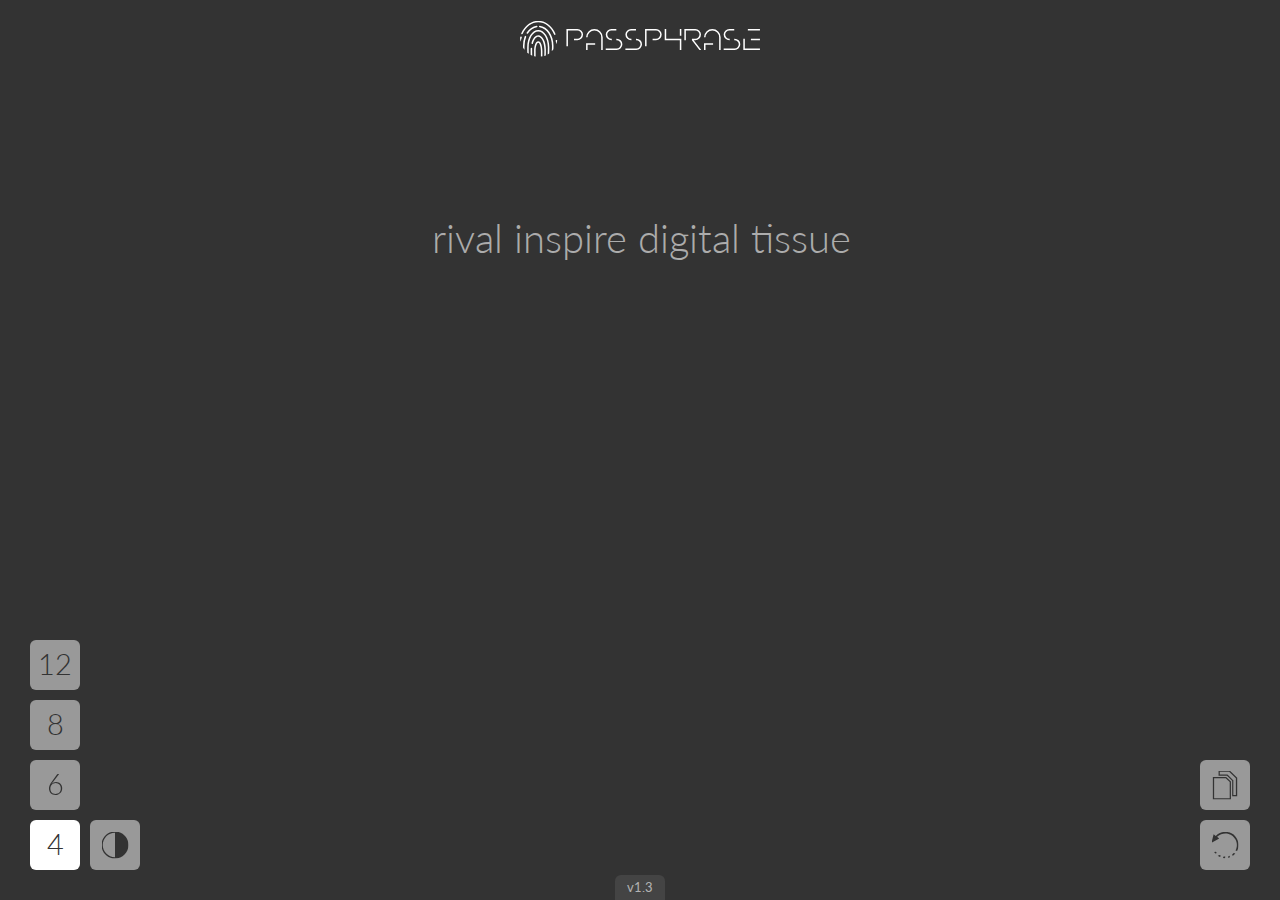
<file: index.html>
<!DOCTYPE html>
<html lang="en">
<head>
	<meta charset="utf-8">
	<title>PassPhrase</title>
	<meta name="description" content="A simple tool for generating a mnemonic passphrase. Easy to generate, easy to remember.">
	<meta name="viewport" content="width=device-width, initial-scale=1, maximum-scale=1">
	<link rel="shortcut icon" href="img/favicon.ico">
</head>
<body>
<script>
	location.replace('4-words/');
</script>
</body>
</html>
</file>
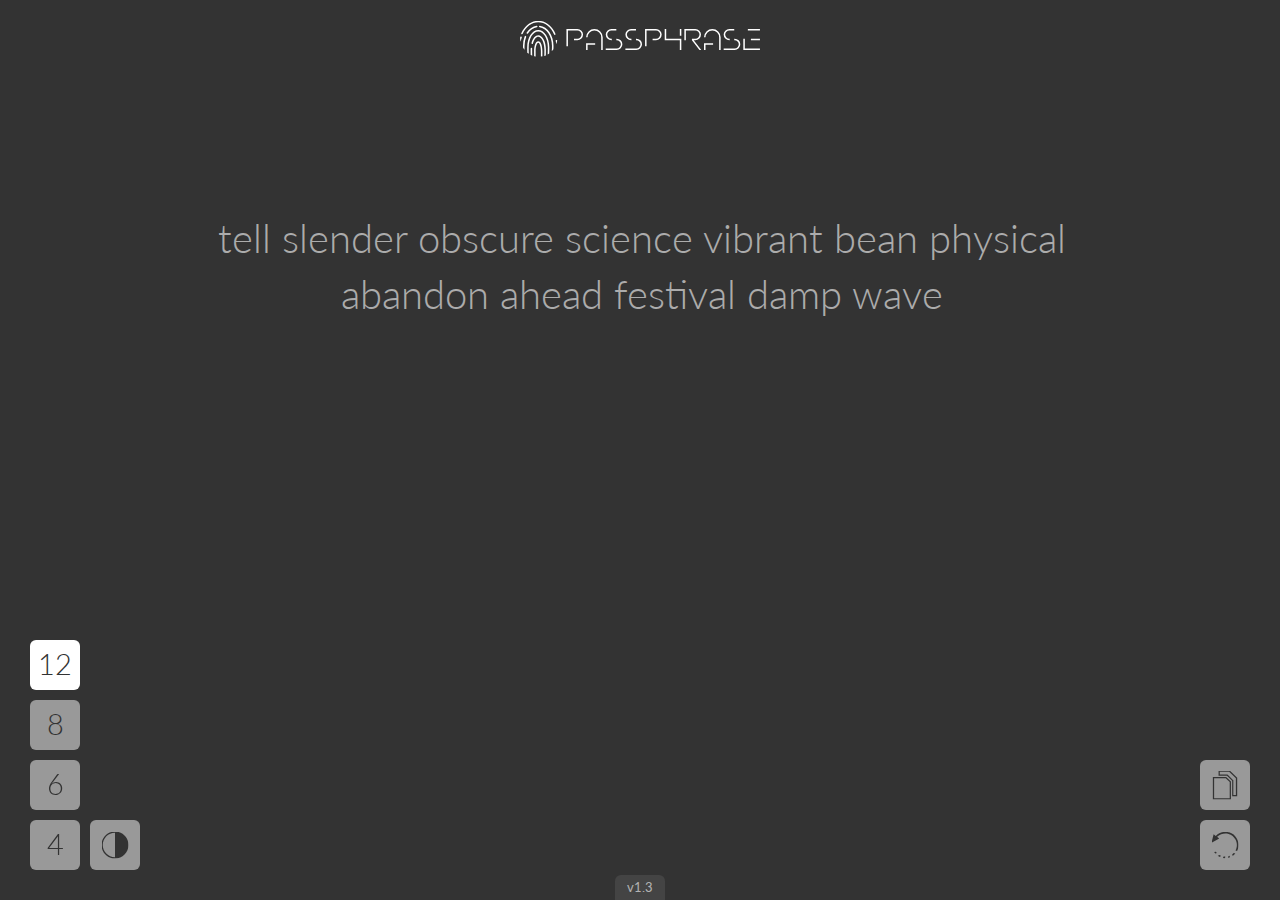
<file: 12-words/index.html>
<!DOCTYPE html>
<html lang="en">
<head>
	<meta charset="utf-8">
	<title>PassPhrase</title>
	<meta name="description" content="A simple tool for generating a mnemonic passphrase. Easy to generate, easy to remember.">
	<meta name="viewport" content="width=device-width, initial-scale=1, maximum-scale=1">
	<link href="../css/simple-grid.css" rel="stylesheet">
	<link href="../css/style-dark-theme.css" rel="stylesheet">
	<link rel="shortcut icon" href="../img/favicon.ico">
	<script src="../js/english-wordlist.js"></script> <!-- BIP39 English wordlist from https://github.com/bitcoin/bips/blob/master/bip-0039/english.txt -->
	<script src="../js/12-words.js"></script>
</head>
<body>
	<header>
		<div class="logo">
			<img src="../img/logo.svg">
		</div>
	</header>
	<a href="../4-words"><div class="four-button" title="4 words"></div></a>
	<a href="../6-words"><div class="six-button" title="6 words"></div></a>
	<a href="../8-words"><div class="eight-button" title="8 words"></div></a>
	<a href="../12-words"><div class="twelve-button selected" title="12 words"></div></a>
	<a href="../light/12-words">
		<div class="day-night-button" title="Dark/Light Theme">
			<img src="../img/F-CONTRAST.svg">
		</div>
	</a>
	<div class="reload-button" title="Generate a new passphrase" onclick="reloadPage()">
		<img src="../img/F-REFRESH.svg">
	</div>
	<div class="copy-button js-textareacopybtn" title="Copy to clipboard">
		<img src="../img/F-COPY.svg">
	</div>
	<div class="container">
		<div class="row">
			<div class="col-12">
				<div class="textarea-wrap">
					<textarea id="passphraseTextarea" readonly class="js-copytextarea"></textarea>
					<div id="copy"></div>
				</div>
			</div>
		</div>
	</div>
	
	<!-- Version -->
	<div class="version"></div>
	
<!-- JS copy function -->
<script>
	var copyTextareaBtn = document.querySelector('.js-textareacopybtn');
	copyTextareaBtn.addEventListener('click', function(event) {
		var copyTextarea = document.querySelector('.js-copytextarea');
		copyTextarea.select();
			try {
				var successful = document.execCommand('copy');
				var msg = successful ? 'successful' : 'unsuccessful';
				console.log('Copying text command was ' + msg);
			} catch (err) {
				console.log('Oops, unable to copy');
			}
		document.getElementById("copy").style.visibility = 'visible';
		document.getElementById("copy").style.opacity = '1';
		setTimeout(function() {document.getElementById("copy").style.opacity = '0';}, 1500);
		setTimeout(function() {document.getElementById("copy").style.visibility = 'hidden';}, 1500);
	});
</script>

<!-- Reload -->
<script>
	function reloadPage()
		{
			location.reload();
		}
</script>
</body>
</html>
</file>
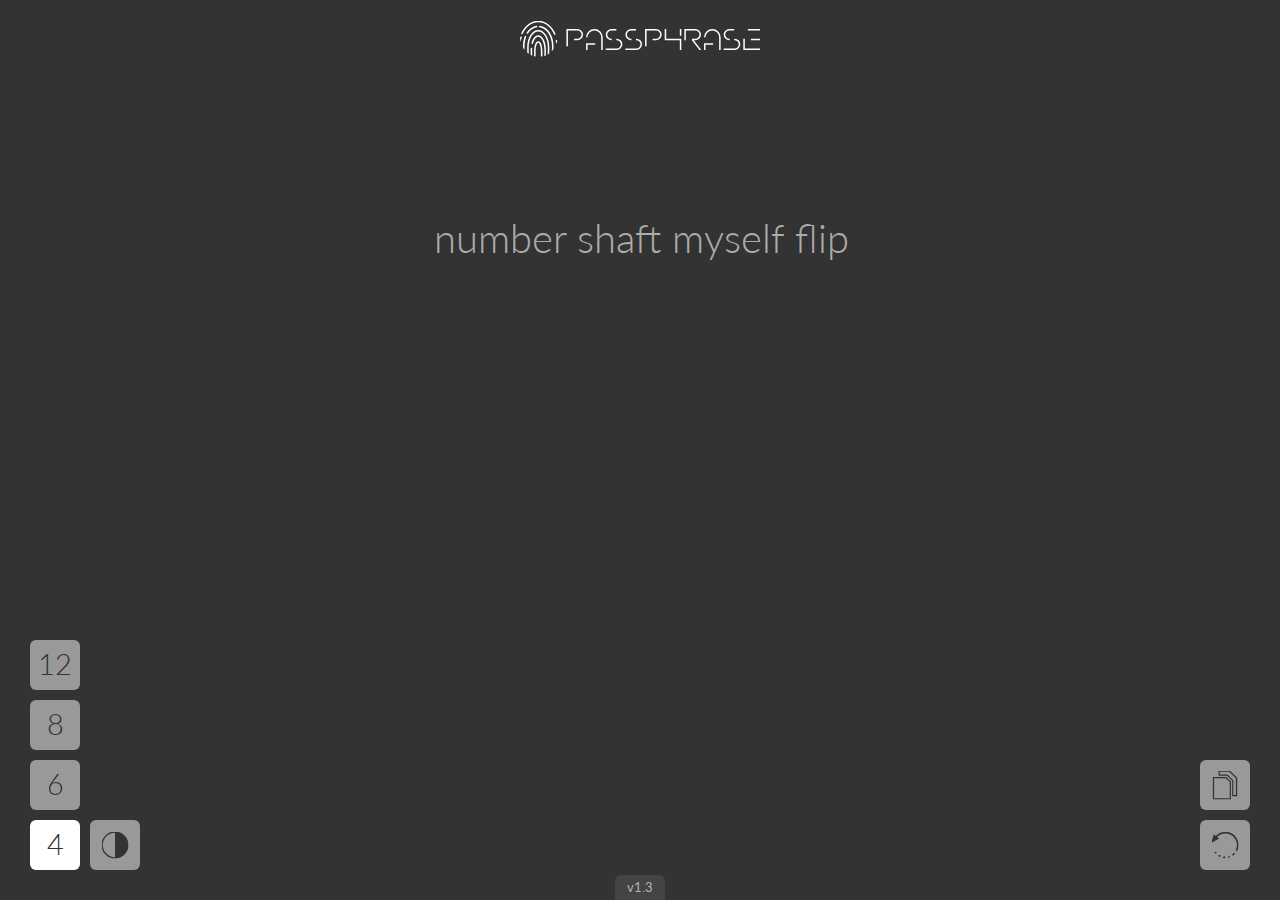
<file: 4-words/index.html>
<!DOCTYPE html>
<html lang="en">
<head>
	<meta charset="utf-8">
	<title>PassPhrase</title>
	<meta name="description" content="A simple tool for generating a mnemonic passphrase. Easy to generate, easy to remember.">
	<meta name="viewport" content="width=device-width, initial-scale=1, maximum-scale=1">
	<link href="../css/simple-grid.css" rel="stylesheet">
	<link href="../css/style-dark-theme.css" rel="stylesheet">
	<link rel="shortcut icon" href="../img/favicon.ico">
	<script src="../js/english-wordlist.js"></script> <!-- BIP39 English wordlist from https://github.com/bitcoin/bips/blob/master/bip-0039/english.txt -->
	<script src="../js/4-words.js"></script>
</head>
<body>
	<header>
		<div class="logo">
			<img src="../img/logo.svg">
		</div>
	</header>
	<a href="../4-words"><div class="four-button selected" title="4 words"></div></a>
	<a href="../6-words"><div class="six-button" title="6 words"></div></a>
	<a href="../8-words"><div class="eight-button" title="8 words"></div></a>
	<a href="../12-words"><div class="twelve-button" title="12 words"></div></a>
	<a href="../light/4-words">
		<div class="day-night-button" title="Dark/Light Theme">
			<img src="../img/F-CONTRAST.svg">
		</div>
	</a>
	<div class="reload-button" title="Generate a new passphrase" onclick="reloadPage()">
		<img src="../img/F-REFRESH.svg">
	</div>
	<div class="copy-button js-textareacopybtn" title="Copy to clipboard">
		<img src="../img/F-COPY.svg">
	</div>
	<div class="container">
		<div class="row">
			<div class="col-12">
				<div class="textarea-wrap">
					<textarea id="passphraseTextarea" readonly class="js-copytextarea"></textarea>
					<div id="copy"></div>
				</div>
			</div>
		</div>
	</div>
	
	<!-- Version -->
	<div class="version"></div>
	
<!-- JS copy function -->
<script>
	var copyTextareaBtn = document.querySelector('.js-textareacopybtn');
	copyTextareaBtn.addEventListener('click', function(event) {
		var copyTextarea = document.querySelector('.js-copytextarea');
		copyTextarea.select();
			try {
				var successful = document.execCommand('copy');
				var msg = successful ? 'successful' : 'unsuccessful';
				console.log('Copying text command was ' + msg);
			} catch (err) {
				console.log('Oops, unable to copy');
			}
		document.getElementById("copy").style.visibility = 'visible';
		document.getElementById("copy").style.opacity = '1';
		setTimeout(function() {document.getElementById("copy").style.opacity = '0';}, 1500);
		setTimeout(function() {document.getElementById("copy").style.visibility = 'hidden';}, 1500);
	});
</script>

<!-- Reload -->
<script>
	function reloadPage()
		{
			location.reload();
		}
</script>
</body>
</html>
</file>
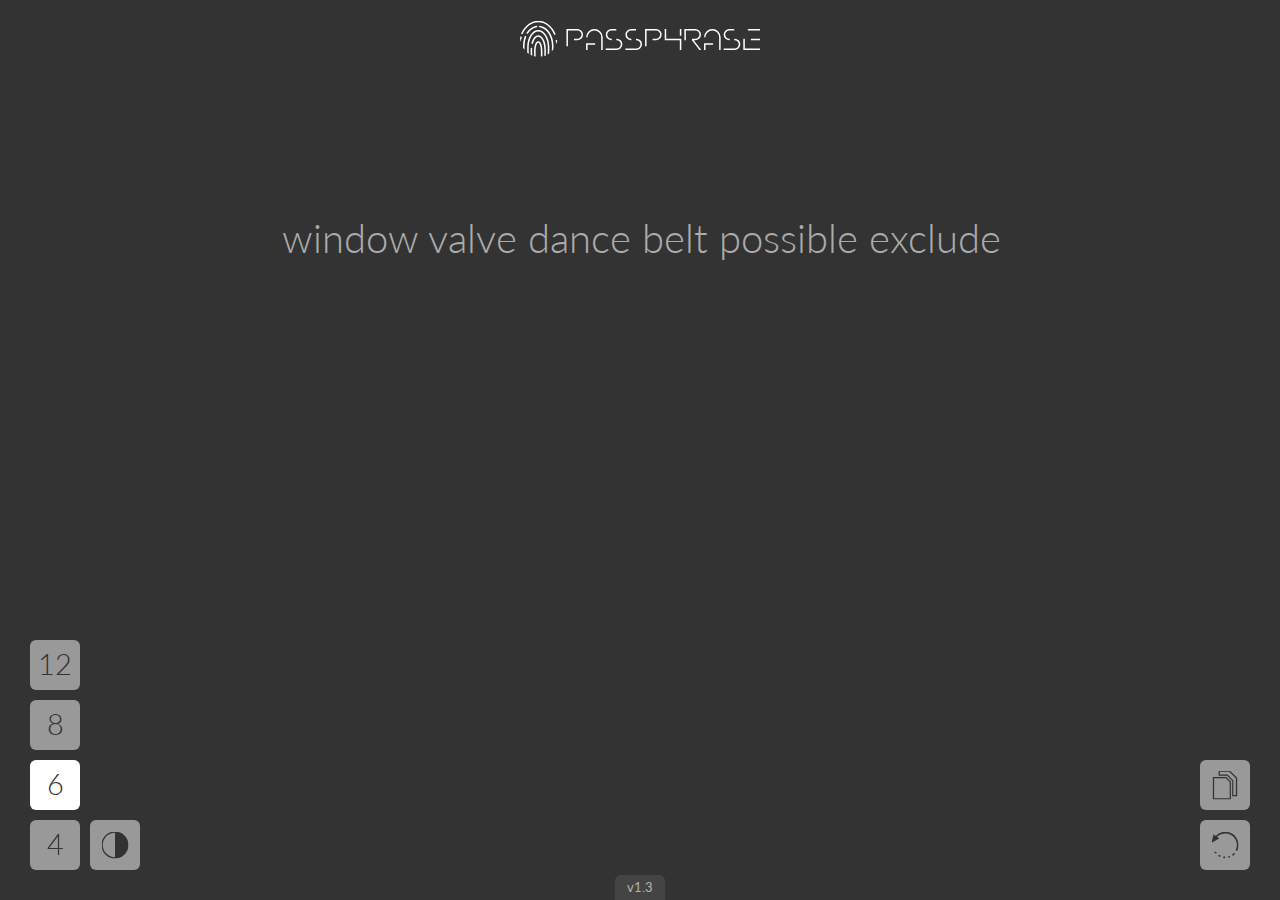
<file: 6-words/index.html>
<!DOCTYPE html>
<html lang="en">
<head>
	<meta charset="utf-8">
	<title>PassPhrase</title>
	<meta name="description" content="A simple tool for generating a mnemonic passphrase. Easy to generate, easy to remember.">
	<meta name="viewport" content="width=device-width, initial-scale=1, maximum-scale=1">
	<link href="../css/simple-grid.css" rel="stylesheet">
	<link href="../css/style-dark-theme.css" rel="stylesheet">
	<link rel="shortcut icon" href="../img/favicon.ico">
	<script src="../js/english-wordlist.js"></script> <!-- BIP39 English wordlist from https://github.com/bitcoin/bips/blob/master/bip-0039/english.txt -->
	<script src="../js/6-words.js"></script>
</head>
<body>
	<header>
		<div class="logo">
			<img src="../img/logo.svg">
		</div>
	</header>
	<a href="../4-words"><div class="four-button" title="4 words"></div></a>
	<a href="../6-words"><div class="six-button selected" title="6 words"></div></a>
	<a href="../8-words"><div class="eight-button" title="8 words"></div></a>
	<a href="../12-words"><div class="twelve-button" title="12 words"></div></a>
	<a href="../light/6-words">
		<div class="day-night-button" title="Dark/Light Theme">
			<img src="../img/F-CONTRAST.svg">
		</div>
	</a>
	<div class="reload-button" title="Generate a new passphrase" onclick="reloadPage()">
		<img src="../img/F-REFRESH.svg">
	</div>
	<div class="copy-button js-textareacopybtn" title="Copy to clipboard">
		<img src="../img/F-COPY.svg">
	</div>
	<div class="container">
		<div class="row">
			<div class="col-12">
				<div class="textarea-wrap">
					<textarea id="passphraseTextarea" readonly class="js-copytextarea"></textarea>
					<div id="copy"></div>
				</div>
			</div>
		</div>
	</div>
	
	<!-- Version -->
	<div class="version"></div>
	
<!-- JS copy function -->
<script>
	var copyTextareaBtn = document.querySelector('.js-textareacopybtn');
	copyTextareaBtn.addEventListener('click', function(event) {
		var copyTextarea = document.querySelector('.js-copytextarea');
		copyTextarea.select();
			try {
				var successful = document.execCommand('copy');
				var msg = successful ? 'successful' : 'unsuccessful';
				console.log('Copying text command was ' + msg);
			} catch (err) {
				console.log('Oops, unable to copy');
			}
		document.getElementById("copy").style.visibility = 'visible';
		document.getElementById("copy").style.opacity = '1';
		setTimeout(function() {document.getElementById("copy").style.opacity = '0';}, 1500);
		setTimeout(function() {document.getElementById("copy").style.visibility = 'hidden';}, 1500);
	});
</script>

<!-- Reload -->
<script>
	function reloadPage()
		{
			location.reload();
		}
</script>
</body>
</html>
</file>
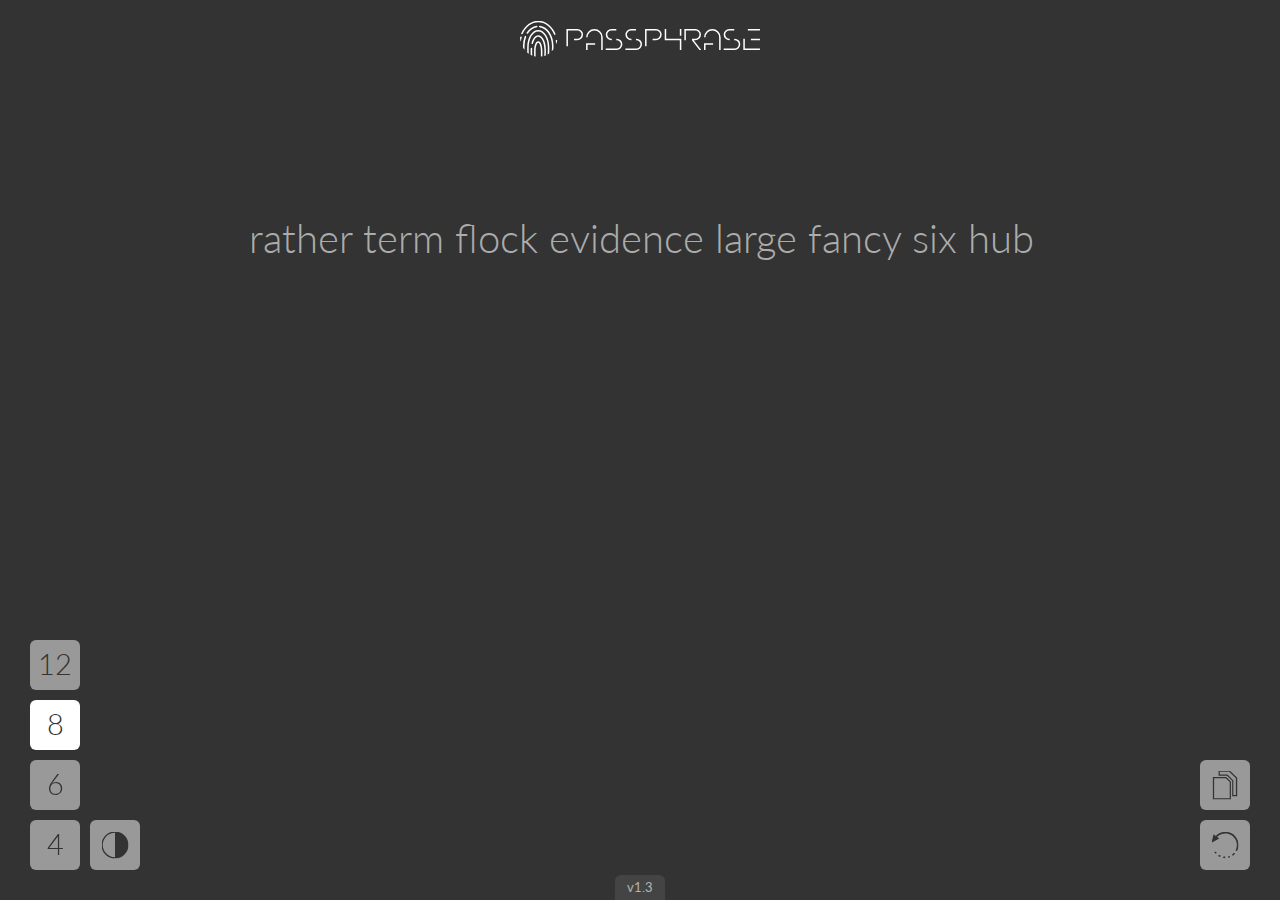
<file: 8-words/index.html>
<!DOCTYPE html>
<html lang="en">
<head>
	<meta charset="utf-8">
	<title>PassPhrase</title>
	<meta name="description" content="A simple tool for generating a mnemonic passphrase. Easy to generate, easy to remember.">
	<meta name="viewport" content="width=device-width, initial-scale=1, maximum-scale=1">
	<link href="../css/simple-grid.css" rel="stylesheet">
	<link href="../css/style-dark-theme.css" rel="stylesheet">
	<link rel="shortcut icon" href="../img/favicon.ico">
	<script src="../js/english-wordlist.js"></script> <!-- BIP39 English wordlist from https://github.com/bitcoin/bips/blob/master/bip-0039/english.txt -->
	<script src="../js/8-words.js"></script>
</head>
<body>
	<header>
		<div class="logo">
			<img src="../img/logo.svg">
		</div>
	</header>
	<a href="../4-words"><div class="four-button" title="4 words"></div></a>
	<a href="../6-words"><div class="six-button" title="6 words"></div></a>
	<a href="../8-words"><div class="eight-button selected" title="8 words"></div></a>
	<a href="../12-words"><div class="twelve-button" title="12 words"></div></a>
	<a href="../light/8-words">
		<div class="day-night-button" title="Dark/Light Theme">
			<img src="../img/F-CONTRAST.svg">
		</div>
	</a>
	<div class="reload-button" title="Generate a new passphrase" onclick="reloadPage()">
		<img src="../img/F-REFRESH.svg">
	</div>
	<div class="copy-button js-textareacopybtn" title="Copy to clipboard">
		<img src="../img/F-COPY.svg">
	</div>
	<div class="container">
		<div class="row">
			<div class="col-12">
				<div class="textarea-wrap">
					<textarea id="passphraseTextarea" readonly class="js-copytextarea"></textarea>
					<div id="copy"></div>
				</div>
			</div>
		</div>
	</div>
	
	<!-- Version -->
	<div class="version"></div>
	
<!-- JS copy function -->
<script>
	var copyTextareaBtn = document.querySelector('.js-textareacopybtn');
	copyTextareaBtn.addEventListener('click', function(event) {
		var copyTextarea = document.querySelector('.js-copytextarea');
		copyTextarea.select();
			try {
				var successful = document.execCommand('copy');
				var msg = successful ? 'successful' : 'unsuccessful';
				console.log('Copying text command was ' + msg);
			} catch (err) {
				console.log('Oops, unable to copy');
			}
		document.getElementById("copy").style.visibility = 'visible';
		document.getElementById("copy").style.opacity = '1';
		setTimeout(function() {document.getElementById("copy").style.opacity = '0';}, 1500);
		setTimeout(function() {document.getElementById("copy").style.visibility = 'hidden';}, 1500);
	});
</script>

<!-- Reload -->
<script>
	function reloadPage()
		{
			location.reload();
		}
</script>
</body>
</html>
</file>
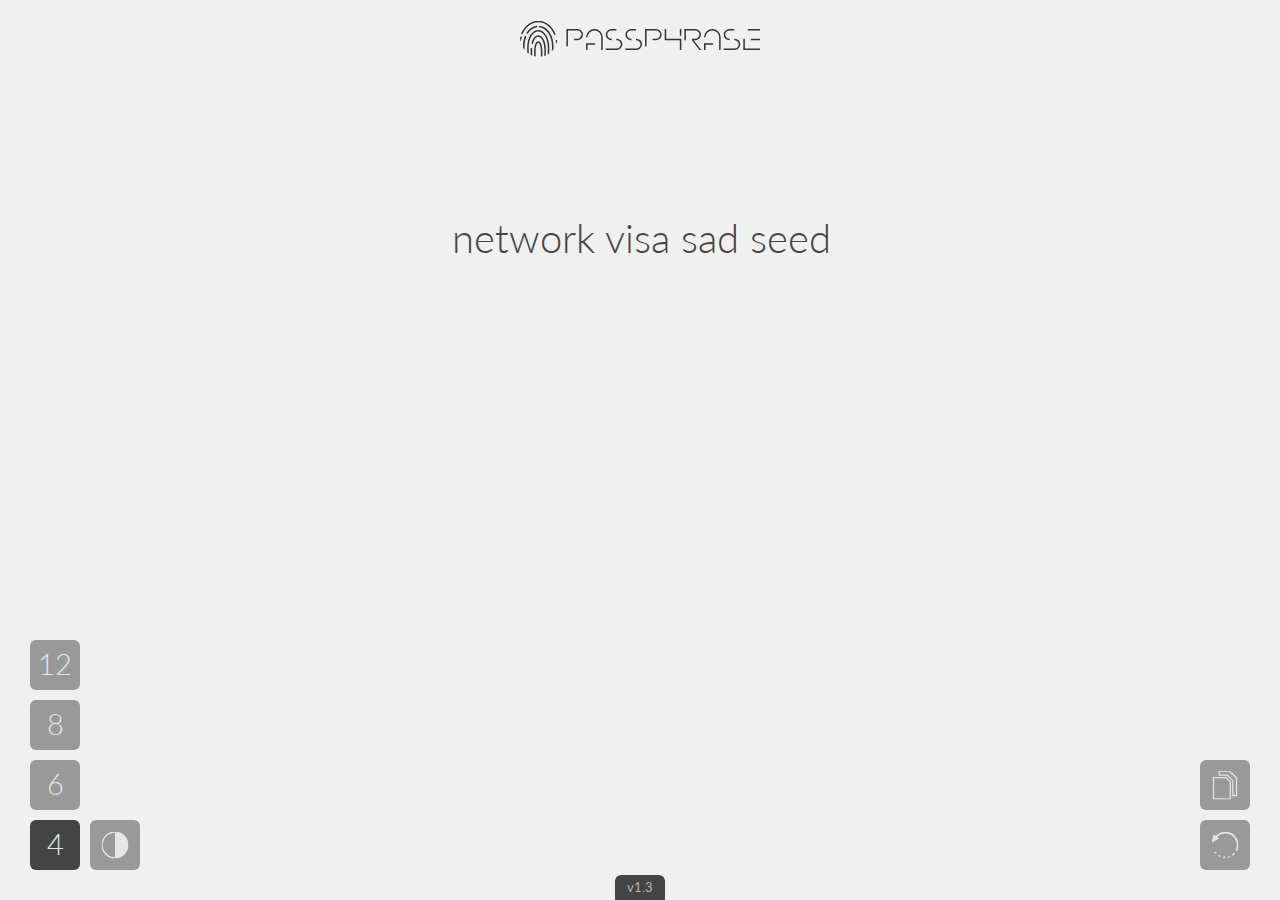
<file: light/4-words/index.html>
<!DOCTYPE html>
<html lang="en">
<head>
	<meta charset="utf-8">
	<title>PassPhrase</title>
	<meta name="description" content="A simple tool for generating a mnemonic passphrase. Easy to generate, easy to remember.">
	<meta name="viewport" content="width=device-width, initial-scale=1, maximum-scale=1">
	<link href="../../css/simple-grid.css" rel="stylesheet">
	<link href="../../css/style-light-theme.css" rel="stylesheet">
	<link rel="shortcut icon" href="../../img/favicon.ico">
	<script src="../../js/english-wordlist.js"></script> <!-- BIP39 English wordlist from https://github.com/bitcoin/bips/blob/master/bip-0039/english.txt -->
	<script src="../../js/4-words.js"></script>
</head>
<body>
	<header>
		<div class="logo">
			<img src="../../img/logo-dark.svg">
		</div>
	</header>
	<a href="../4-words"><div class="four-button selected" title="4 words"></div></a>
	<a href="../6-words"><div class="six-button" title="6 words"></div></a>
	<a href="../8-words"><div class="eight-button" title="8 words"></div></a>
	<a href="../12-words"><div class="twelve-button" title="12 words"></div></a>
	<a href="../../4-words">
		<div class="day-night-button" title="Dark/Light Theme">
			<img src="../../img/F-CONTRAST-LIGHT.svg">
		</div>
	</a>
	<div class="reload-button" title="Generate a new passphrase" onclick="reloadPage()">
		<img src="../../img/F-REFRESH-LIGHT.svg">
	</div>
	<div class="copy-button js-textareacopybtn" title="Copy to clipboard">
		<img src="../../img/F-COPY-LIGHT.svg">
	</div>
	<div class="container">
		<div class="row">
			<div class="col-12">
				<div class="textarea-wrap">
					<textarea id="passphraseTextarea" readonly class="js-copytextarea"></textarea>
					<div id="copy"></div>
				</div>
			</div>
		</div>
	</div>
	
	<!-- Version -->
	<div class="version"></div>
	
<!-- JS copy function -->
<script>
	var copyTextareaBtn = document.querySelector('.js-textareacopybtn');
	copyTextareaBtn.addEventListener('click', function(event) {
		var copyTextarea = document.querySelector('.js-copytextarea');
		copyTextarea.select();
			try {
				var successful = document.execCommand('copy');
				var msg = successful ? 'successful' : 'unsuccessful';
				console.log('Copying text command was ' + msg);
			} catch (err) {
				console.log('Oops, unable to copy');
			}
		document.getElementById("copy").style.visibility = 'visible';
		document.getElementById("copy").style.opacity = '1';
		setTimeout(function() {document.getElementById("copy").style.opacity = '0';}, 1500);
		setTimeout(function() {document.getElementById("copy").style.visibility = 'hidden';}, 1500);
	});
</script>

<!-- Reload -->
<script>
	function reloadPage()
		{
			location.reload();
		}
</script>
</body>
</html>
</file>
<file: css/simple-grid.css>
@import url(https://fonts.googleapis.com/css?family=Lato:400,300,300italic,400italic,700,700italic);

/* UNIVERSAL */

html,
body {
  height: 100%;
  width: 100%;
  margin: 0;
  padding: 0;
  left: 0;
  top: 0;
  font-size: 100%;
}

/* ROOT FONT STYLES */

* {
  font-family: 'Lato', Helvetica, sans-serif;
  color: #333333;
  line-height: 1.5;
}

/* TYPOGRAPHY */

h1 {
  font-size: 2.5rem;
}

h2 {
  font-size: 2rem;
}

h3 {
  font-size: 1.375rem;
}

h4 {
  font-size: 1.125rem;
}

h5 {
  font-size: 1rem;
}

h6 {
  font-size: 0.875rem;
}

p {
  font-size: 1.125rem;
  font-weight: 200;
  line-height: 1.8;
}

.font-light {
  font-weight: 300;
}

.font-regular {
  font-weight: 400;
}

.font-heavy {
  font-weight: 700;
}

/* POSITIONING */

.left {
  text-align: left;
}

.right {
  text-align: right;
}

.center {
  text-align: center;
  margin-left: auto;
  margin-right: auto;
}

.justify {
  text-align: justify;
}

/* ==== GRID SYSTEM ==== */

.container {
  width: 90%;
  margin-left: auto;
  margin-right: auto;
}

.row {
  position: relative;
  width: 100%;
}

.row [class^="col"] {
  float: left;
  margin: 0.5rem 2%;
  min-height: 0.125rem;
}

.col-1,
.col-2,
.col-3,
.col-4,
.col-5,
.col-6,
.col-7,
.col-8,
.col-9,
.col-10,
.col-11,
.col-12 {
  width: 96%;
}

.col-1-sm {
  width: 4.33%;
}

.col-2-sm {
  width: 12.66%;
}

.col-3-sm {
  width: 21%;
}

.col-4-sm {
  width: 29.33%;
}

.col-5-sm {
  width: 37.66%;
}

.col-6-sm {
  width: 46%;
}

.col-7-sm {
  width: 54.33%;
}

.col-8-sm {
  width: 62.66%;
}

.col-9-sm {
  width: 71%;
}

.col-10-sm {
  width: 79.33%;
}

.col-11-sm {
  width: 87.66%;
}

.col-12-sm {
  width: 96%;
}

.row::after {
	content: "";
	display: table;
	clear: both;
}

.hidden-sm {
  display: none;
}

@media only screen and (min-width: 33.75em) {  /* 540px */
  .container {
    width: 80%;
  }
}

@media only screen and (min-width: 45em) {  /* 720px */
  .col-1 {
    width: 4.33%;
  }

  .col-2 {
    width: 12.66%;
  }

  .col-3 {
    width: 21%;
  }

  .col-4 {
    width: 29.33%;
  }

  .col-5 {
    width: 37.66%;
  }

  .col-6 {
    width: 46%;
  }

  .col-7 {
    width: 54.33%;
  }

  .col-8 {
    width: 62.66%;
  }

  .col-9 {
    width: 71%;
  }

  .col-10 {
    width: 79.33%;
  }

  .col-11 {
    width: 87.66%;
  }

  .col-12 {
    width: 96%;
  }

  .hidden-sm {
    display: block;
  }
}

@media only screen and (min-width: 60em) { /* 960px */
  .container {
    width: 75%;
    max-width: 60rem;
  }
}
</file>
<file: css/style-dark-theme.css>
body {
	background: #333;
}

::selection {
background: #444; /* Safari */
}
::-moz-selection {
background: #444; /* Firefox */
}

/* Header */

header {
	position: fixed;
	top: 0;
	left: 0;
	width: 100%;
	height: 80px;
	z-index: 1000000;
}
header .logo {
	position: absolute;
	top: 50%;
	left: 50%;
	transform: translate(-50%,-50%);
	margin-top: 2px;
}
header .logo img {
	width: 240px;
}

/* Four Button */

.four-button {
	position: fixed;
	bottom: 30px;
	left: 30px;
	width: 50px;
	height: 50px;
	background: rgba(255,255,255,0.5);
	border-radius: 6px;
	z-index: 100;
	cursor: pointer;
}
.four-button:hover {
	background: rgba(255,255,255,1);
}
.four-button::before {
	content: '4';
	position: absolute;
	top: 50%;
	left: 50%;
	transform: translate(-50%,-50%);
	font-size: 1.8rem;
	font-weight: 300;
}

/* Six Button */

.six-button {
	position: fixed;
	bottom: 90px;
	left: 30px;
	width: 50px;
	height: 50px;
	background: rgba(255,255,255,0.5);
	border-radius: 6px;
	z-index: 100;
	cursor: pointer;
}
.six-button:hover {
	background: rgba(255,255,255,1);
}
.six-button::before {
	content: '6';
	position: absolute;
	top: 50%;
	left: 50%;
	transform: translate(-50%,-50%);
	font-size: 1.8rem;
	font-weight: 300;
}

/* Eight Button */

.eight-button {
	position: absolute;
	bottom: 150px;
	left: 30px;
	width: 50px;
	height: 50px;
	background: rgba(255,255,255,0.5);
	border-radius: 6px;
	z-index: 100;
	cursor: pointer;
}
.eight-button:hover {
	background: rgba(255,255,255,1);
}
.eight-button::before {
	content: '8';
	position: absolute;
	top: 50%;
	left: 50%;
	transform: translate(-50%,-50%);
	font-size: 1.8rem;
	font-weight: 300;
}

/* Twelve Button */

.twelve-button {
	position: absolute;
	bottom: 210px;
	left: 30px;
	width: 50px;
	height: 50px;
	background: rgba(255,255,255,0.5);
	border-radius: 6px;
	z-index: 100;
	cursor: pointer;
}
.twelve-button:hover {
	background: rgba(255,255,255,1);
}
.twelve-button::before {
	content: '12';
	position: absolute;
	top: 50%;
	left: 50%;
	transform: translate(-50%,-50%);
	font-size: 1.8rem;
	font-weight: 300;
}

/* Selected Button */

.selected {
	background: #fff;
}

/* Day-Night mode */

.day-night-button {
	position: absolute;
	bottom: 30px;
	left: 90px;
	width: 50px;
	height: 50px;
	background: rgba(255,255,255,0.5);
	border-radius: 6px;
	z-index: 100;
	cursor: pointer;
}
.day-night-button:hover {
	background: rgba(255,255,255,1);
}
.day-night-button img {
	position: absolute;
	top: 50%;
	left: 50%;
	transform: translate(-50%,-50%);
	width: 27px;
}

/* Reload Button */

.reload-button {
	position: absolute;
	bottom: 30px;
	right: 30px;
	width: 50px;
	height: 50px;
	background: rgba(255,255,255,0.5);
	border-radius: 6px;
	z-index: 100;
	cursor: pointer;
}
.reload-button:hover {
	background: rgba(255,255,255,1);
}
.reload-button img {
	position: absolute;
	top: 50%;
	left: 50%;
	transform: translate(-50%,-50%);
	width: 27px;
}

/* Copy Button */

.copy-button {
	position: absolute;
	bottom: 90px;
	right: 30px;
	width: 50px;
	height: 50px;
	background: rgba(255,255,255,0.5);
	border-radius: 6px;
	z-index: 100;
	cursor: pointer;
}
.copy-button:hover {
	background: rgba(255,255,255,1);
}
.copy-button img {
	position: absolute;
	top: 50%;
	left: 50%;
	transform: translate(-50%,-50%);
	width: 29px;
}

/* Textarea */

.textarea-wrap {
	position: relative;
	height: auto;
	margin-top: 200px;
}
textarea {
	width: 100%;
	height: 250px;
	font-size: 2.5rem;
	color: rgba(255,255,255,0.6);
	border: 0 none;
	background: #333;
	resize: none;
	text-align: center;
	overflow: hidden;
	font-weight: 300;
	line-height: 1.4;
	outline: none;
}

/* Copy Alert */

#copy {
	position: absolute;
	top: -50px;
	left: 50%;
	transform: translate(-50%,0);
	background: #444;
	padding: 5px 15px;
	z-index: 50;
	visibility: hidden;
	transition: 0.5s;
	opacity: 0;
	border-radius: 6px;
}
#copy::before {
	content: 'Coppied';
	color: #fff;
	font-size: 0.8rem;
	line-height: 1.5rem;
	font-weight: 700;
}

/* Version */

.version {
	position: fixed;
	bottom: 0;
	left: 50%;
	transform: translate(-50%,0);
	width: 50px;
	height: 25px;
	background: #444;
	border-top-left-radius: 6px;
	border-top-right-radius: 6px;
}
.version::before {
	content: "v1.3";
	position: absolute;
	top: 50%;
	left: 50%;
	transform: translate(-50%,-50%);
	color: rgba(255,255,255,0.6);
	font-size: 0.8rem;
	font-weight: 400;
}
</file>
<file: css/style-light-theme.css>
body {
	background: #f0f0f0;
}

::selection {
background: #cfcfcf; /* Safari */
}
::-moz-selection {
background: #cfcfcf; /* Firefox */
}

/* Header */

header {
	position: absolute;
	top: 0;
	left: 0;
	width: 100%;
	height: 80px;
	z-index: 1000000;
}
header .logo {
	position: absolute;
	top: 50%;
	left: 50%;
	transform: translate(-50%,-50%);
	margin-top: 2px;
}
header .logo img {
	width: 240px;
}

/* Four Button */

.four-button {
	position: absolute;
	bottom: 30px;
	left: 30px;
	width: 50px;
	height: 50px;
	background: #999;
	color: #e6e6e6;
	border-radius: 6px;
	z-index: 100;
	cursor: pointer;
}
.four-button:hover {
	background: #444;
}
.four-button::before {
	content: '4';
	position: absolute;
	top: 50%;
	left: 50%;
	transform: translate(-50%,-50%);
	font-size: 1.8rem;
	font-weight: 300;
}

/* Six Button */

.six-button {
	position: absolute;
	bottom: 90px;
	left: 30px;
	width: 50px;
	height: 50px;
	background: #999;
	color: #e6e6e6;
	border-radius: 6px;
	z-index: 100;
	cursor: pointer;
}
.six-button:hover {
	background: #444;
}
.six-button::before {
	content: '6';
	position: absolute;
	top: 50%;
	left: 50%;
	transform: translate(-50%,-50%);
	font-size: 1.8rem;
	font-weight: 300;
}

/* Eight Button */

.eight-button {
	position: absolute;
	bottom: 150px;
	left: 30px;
	width: 50px;
	height: 50px;
	background: #999;
	color: #e6e6e6;
	border-radius: 6px;
	z-index: 100;
	cursor: pointer;
}
.eight-button:hover {
	background: #444;
}
.eight-button::before {
	content: '8';
	position: absolute;
	top: 50%;
	left: 50%;
	transform: translate(-50%,-50%);
	font-size: 1.8rem;
	font-weight: 300;
}

/* Twelve Button */

.twelve-button {
	position: absolute;
	bottom: 210px;
	left: 30px;
	width: 50px;
	height: 50px;
	background: #999;
	color: #e6e6e6;
	border-radius: 6px;
	z-index: 100;
	cursor: pointer;
}
.twelve-button:hover {
	background: #444;
}
.twelve-button::before {
	content: '12';
	position: absolute;
	top: 50%;
	left: 50%;
	transform: translate(-50%,-50%);
	font-size: 1.8rem;
	font-weight: 300;
}

/* Selected Button */

.selected {
	background: #444;
}

/* Day-Night mode */

.day-night-button {
	position: absolute;
	bottom: 30px;
	left: 90px;
	width: 50px;
	height: 50px;
	background: #999;
	border-radius: 6px;
	z-index: 100;
	cursor: pointer;
}
.day-night-button:hover {
	background: #444;
}
.day-night-button img {
	position: absolute;
	top: 50%;
	left: 50%;
	transform: translate(-50%,-50%);
	width: 27px;
}

/* Reload Button */

.reload-button {
	position: absolute;
	bottom: 30px;
	right: 30px;
	width: 50px;
	height: 50px;
	background: #999;
	border-radius: 6px;
	z-index: 100;
	cursor: pointer;
}
.reload-button:hover {
	background: #444;
}
.reload-button img {
	position: absolute;
	top: 50%;
	left: 50%;
	transform: translate(-50%,-50%);
	width: 27px;
}

/* Copy Button */

.copy-button {
	position: absolute;
	bottom: 90px;
	right: 30px;
	width: 50px;
	height: 50px;
	background: #999;
	border-radius: 6px;
	z-index: 100;
	cursor: pointer;
}
.copy-button:hover {
	background: #444;
}
.copy-button img {
	position: absolute;
	top: 50%;
	left: 50%;
	transform: translate(-50%,-50%);
	width: 29px;
}

/* Textarea */

.textarea-wrap {
	position: relative;
	height: auto;
	margin-top: 200px;
}
textarea {
	width: 100%;
	height: 250px;
	font-size: 2.5rem;
	color: #444;
	border: 0 none;
	background: #f0f0f0;
	resize: none;
	text-align: center;
	overflow: hidden;
	font-weight: 300;
	line-height: 1.4;
	outline: none;
}

/* Copy Alert */

#copy {
	position: absolute;
	top: -50px;
	left: 50%;
	transform: translate(-50%,0);
	background: #444;
	padding: 5px 15px;
	z-index: 50;
	visibility: hidden;
	transition: 0.5s;
	opacity: 0;
	border-radius: 6px;
}
#copy::before {
	content: 'Coppied';
	color: #fff;
	font-size: 0.8rem;
	line-height: 1.5rem;
	font-weight: 700;
}

/* Version */

.version {
	position: fixed;
	bottom: 0;
	left: 50%;
	transform: translate(-50%,0);
	width: 50px;
	height: 25px;
	background: #444;
	border-top-left-radius: 6px;
	border-top-right-radius: 6px;
}
.version::before {
	content: "v1.3";
	position: absolute;
	top: 50%;
	left: 50%;
	transform: translate(-50%,-50%);
	color: rgba(255,255,255,0.6);
	font-size: 0.8rem;
	font-weight: 400;
}
</file>
